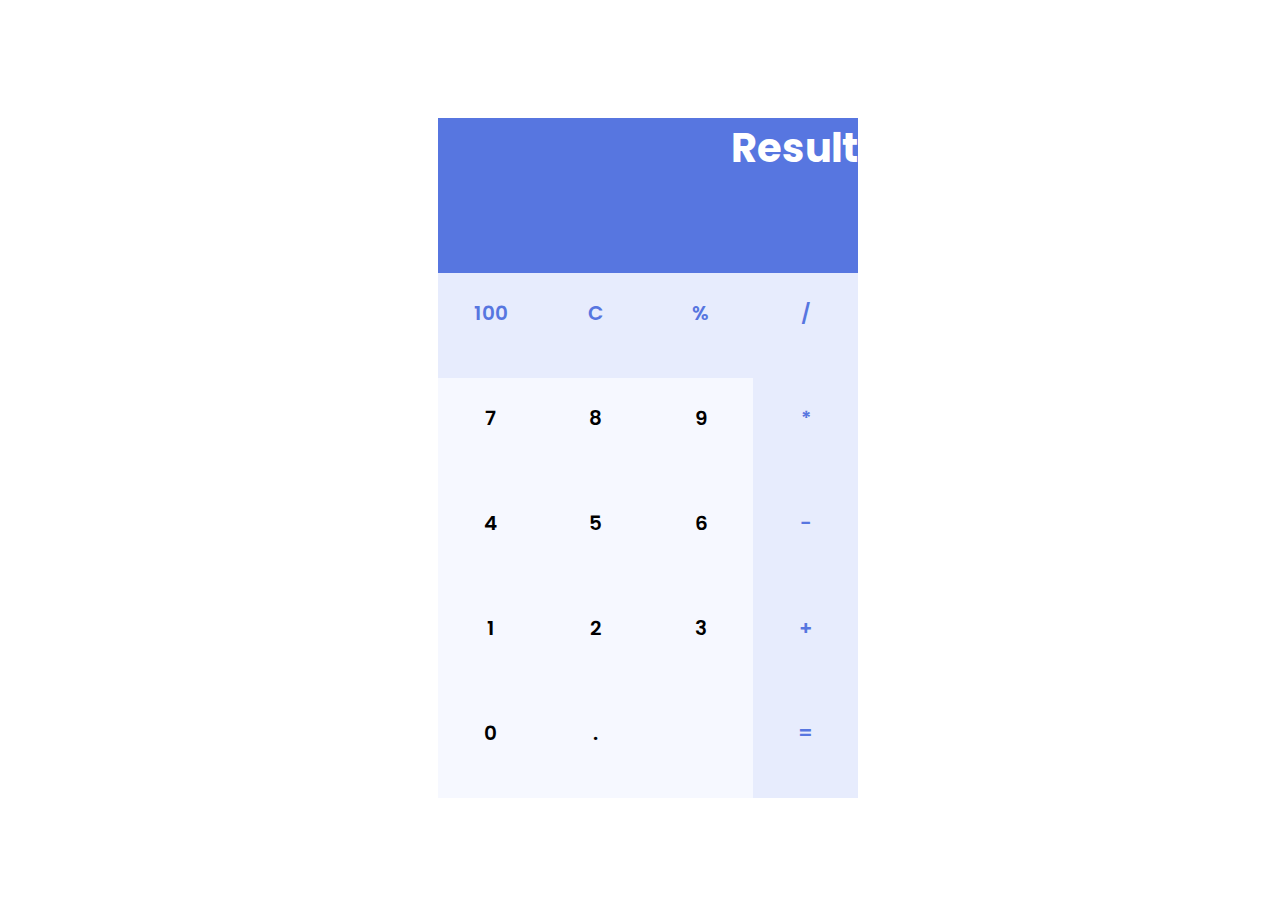
<file: Javascripts Projects/01 Calculator/index.html>
<!DOCTYPE html>
<html lang="en">
  <head>
    <meta charset="UTF-8" />
    <meta http-equiv="X-UA-Compatible" content="IE=edge" />
    <meta name="viewport" content="width=device-width, initial-scale=1.0" />
    <title>Calculator</title>
    <link rel="stylesheet" href="./style.css" />
  </head>
  <body>
    <div id="container">
      <div id="result">Result</div>
      <div id="button1" class="button1">
        <li class="btn operator">100</li>
        <li class="btn operator">C</li>
        <li class="btn operator">%</li>
        <li class="btn operator">/</li>
      </div>
      <div id="button2" class="button2">
        <li class="btn">7</li>
        <li class="btn">8</li>
        <li class="btn">9</li>
        <li class="btn operator">*</li>
      </div>
      <div id="button3" class="button2">
        <li class="btn">4</li>
        <li class="btn">5</li>
        <li class="btn">6</li>
        <li class="btn operator">-</li>
      </div>
      <div id="button4" class="button3">
        <li class="btn">1</li>
        <li class="btn">2</li>
        <li class="btn">3</li>
        <li class="btn operator">+</li>
      </div>
      <div id="button5" class="button4">
        <li class="btn">0</li>
        <li class="btn">.</li>
        <li class="btn"></li>
        <li class="btn operator">=</li>
      </div>
    </div>

    <script src="./script.js"></script>
  </body>
</html>
</file>
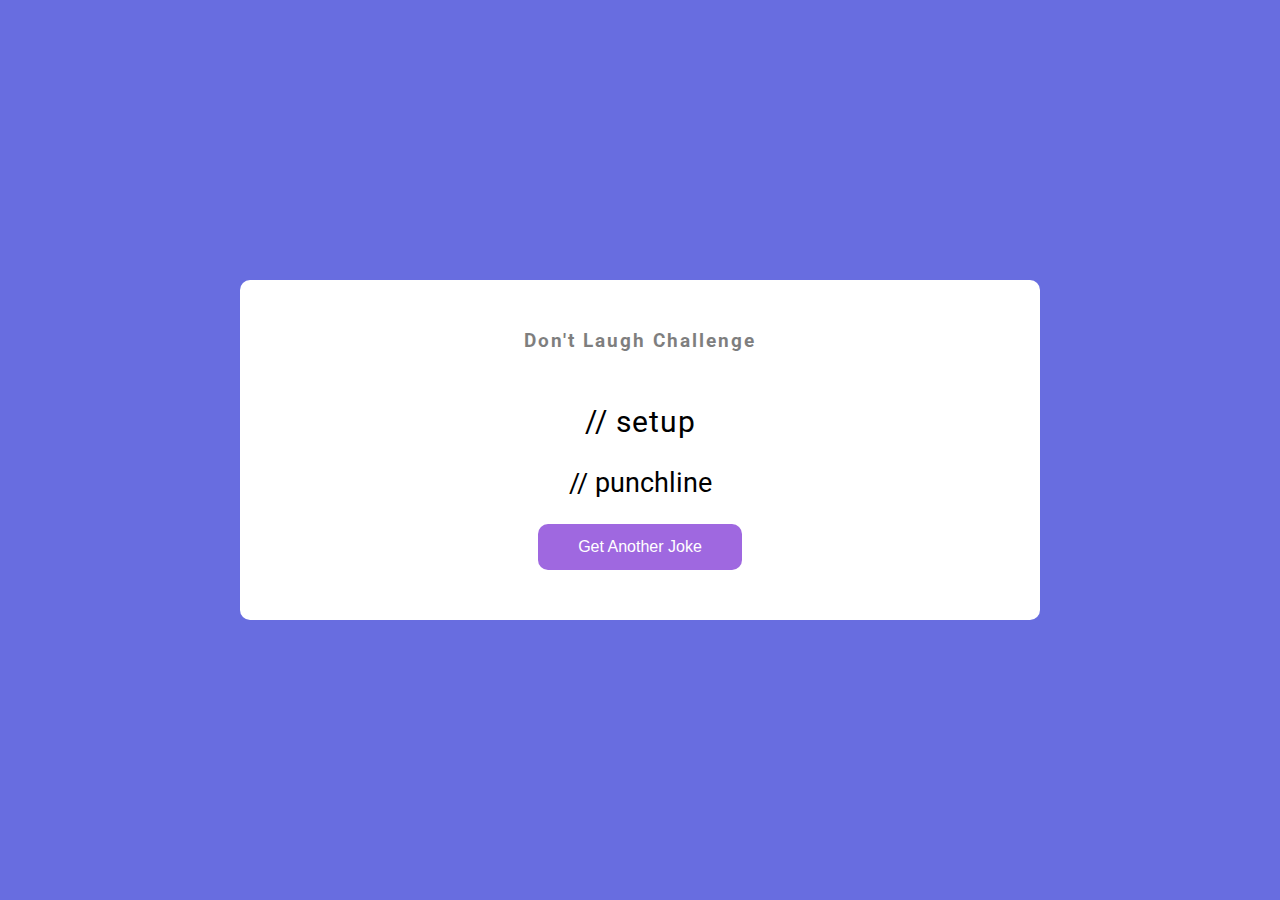
<file: Javascripts Projects/02 JokesGenerator - API/index.html>
<!DOCTYPE html>
<html lang="en">
  <head>
    <meta charset="UTF-8" />
    <meta name="viewport" content="width=device-width, initial-scale=1.0" />
    <link rel="stylesheet" href="style.css" />
    <title>Dad Jokes</title>
  </head>
  <body>
    <div class="container">
      <h3>Don't Laugh Challenge</h3>
      <div id="joke" class="joke">// setup</div>
      <div id="joke2">// punchline</div>
      <button id="jokeBtn" class="btn">Get Another Joke</button>
    </div>
    <script src="./script.js"></script>
  </body>
</html>
</file>
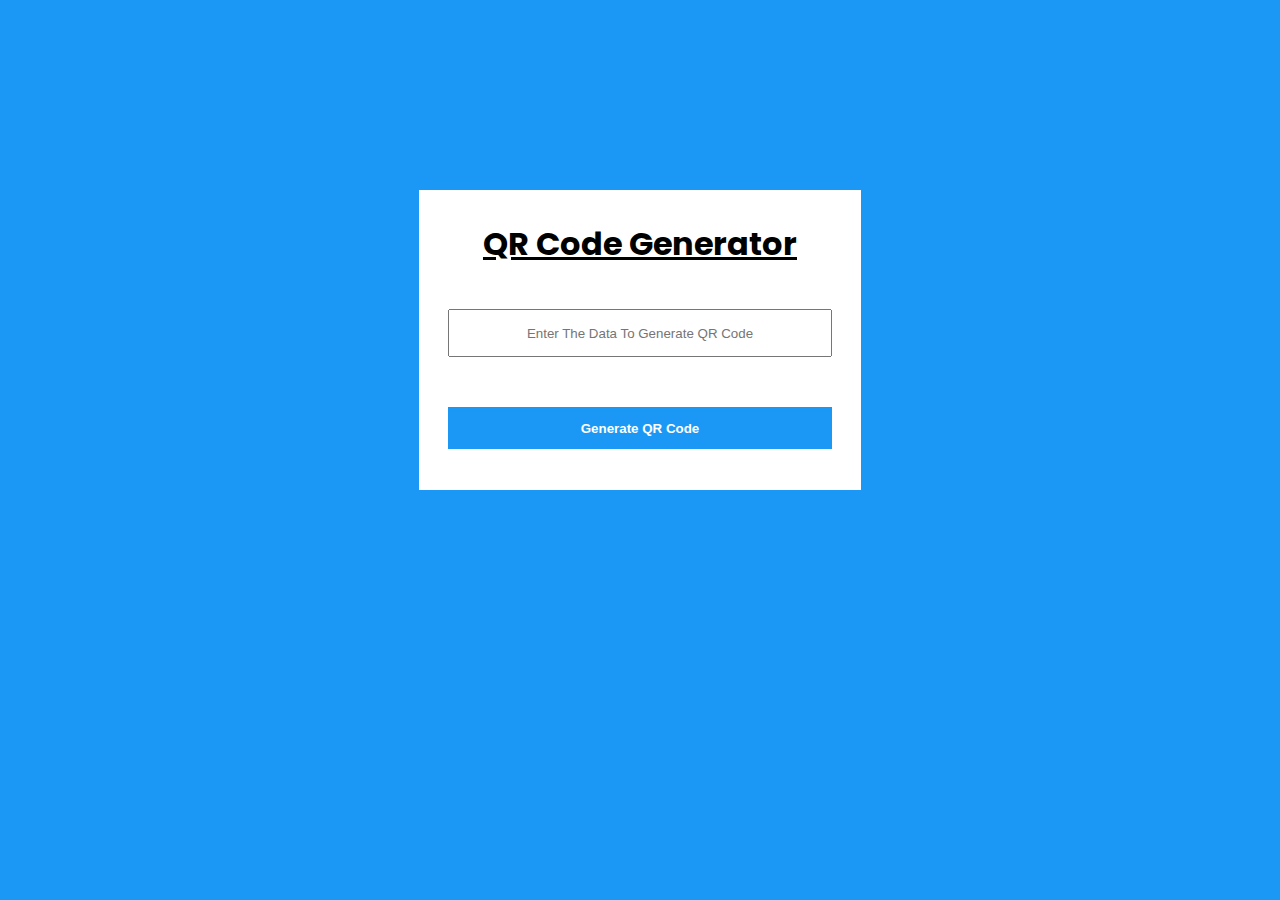
<file: Javascripts Projects/03 QRCodeGenerator - API/index.html>
<!DOCTYPE html>
<html lang="en">
  <head>
    <meta charset="UTF-8" />
    <meta http-equiv="X-UA-Compatible" content="IE=edge" />
    <meta name="viewport" content="width=device-width, initial-scale=1.0" />
    <title>QR Code | Generator</title>
    <link rel="stylesheet" href="style.css" />
  </head>
  <body>
    <div class="main" id="main">
      <h1 class="title"><u> QR Code Generator </u></h1>

      <input
        type="text"
        class="data"
        placeholder="Enter The Data To Generate QR Code"
        id="input"
      />

      <button class="submit" id="submit">Generate QR Code</button>

      <img src="./qrcode.png" alt="QR Code" id="img" />
    </div>
  </body>
  <script src="./App.js"></script>
</html>
</file>
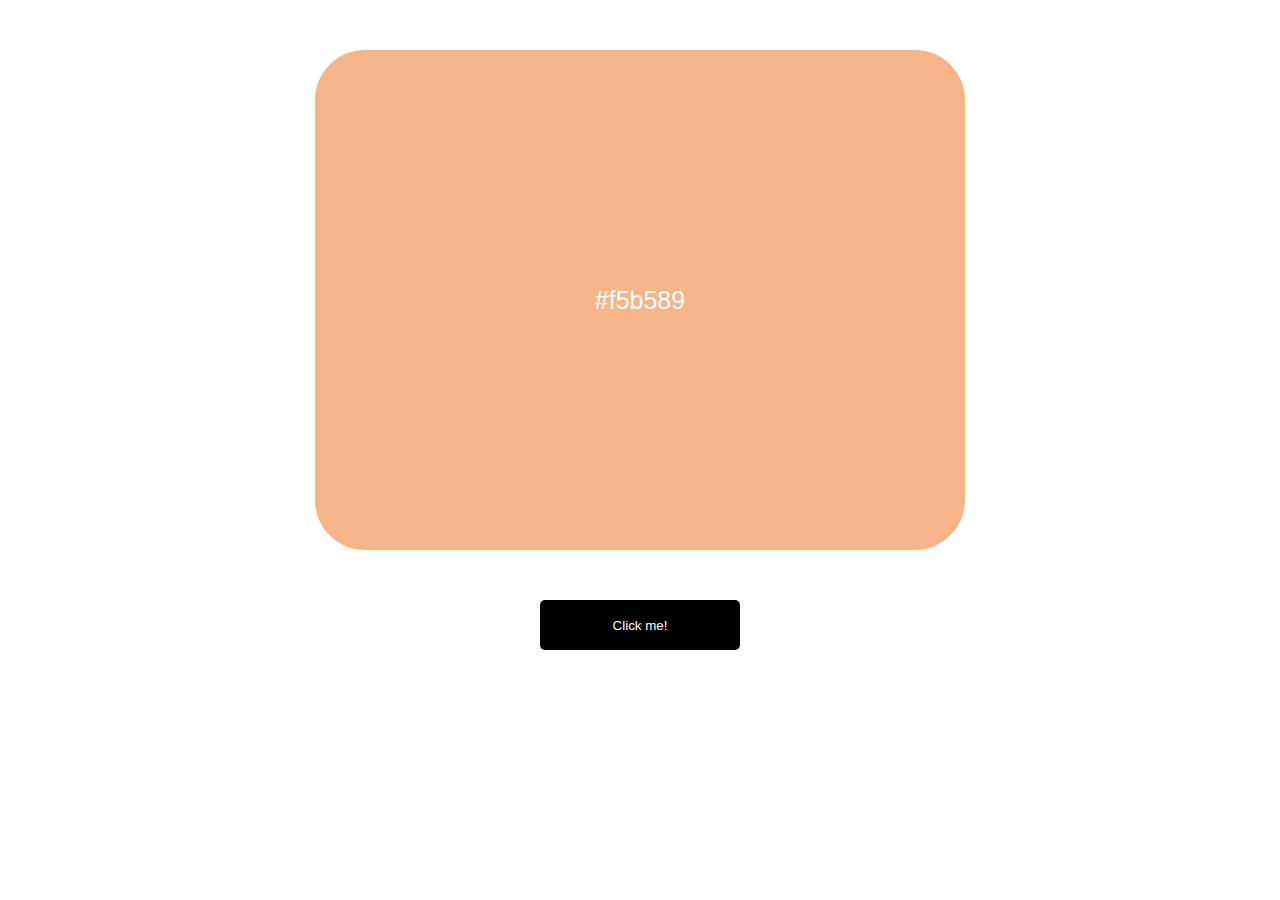
<file: Javascripts Projects/04 ColorChanger/index.html>
<!DOCTYPE html>
<html lang="en">
<head>
    <meta charset="UTF-8">
    <meta name="viewport" content="width=device-width, initial-scale=1.0">
    <meta http-equiv="X-UA-Compatible" content="ie=edge">
    <link rel="stylesheet" href="style.css">
    <title>JavaScript Color Changing App</title>
</head>
<body>
    <div id="canvas">
        Background color will change when Button is clicked.
    </div>
    
    <button id="button">Click me!</button>
    
    

    <script src="app.js"></script>
</body>
</html>
</file>
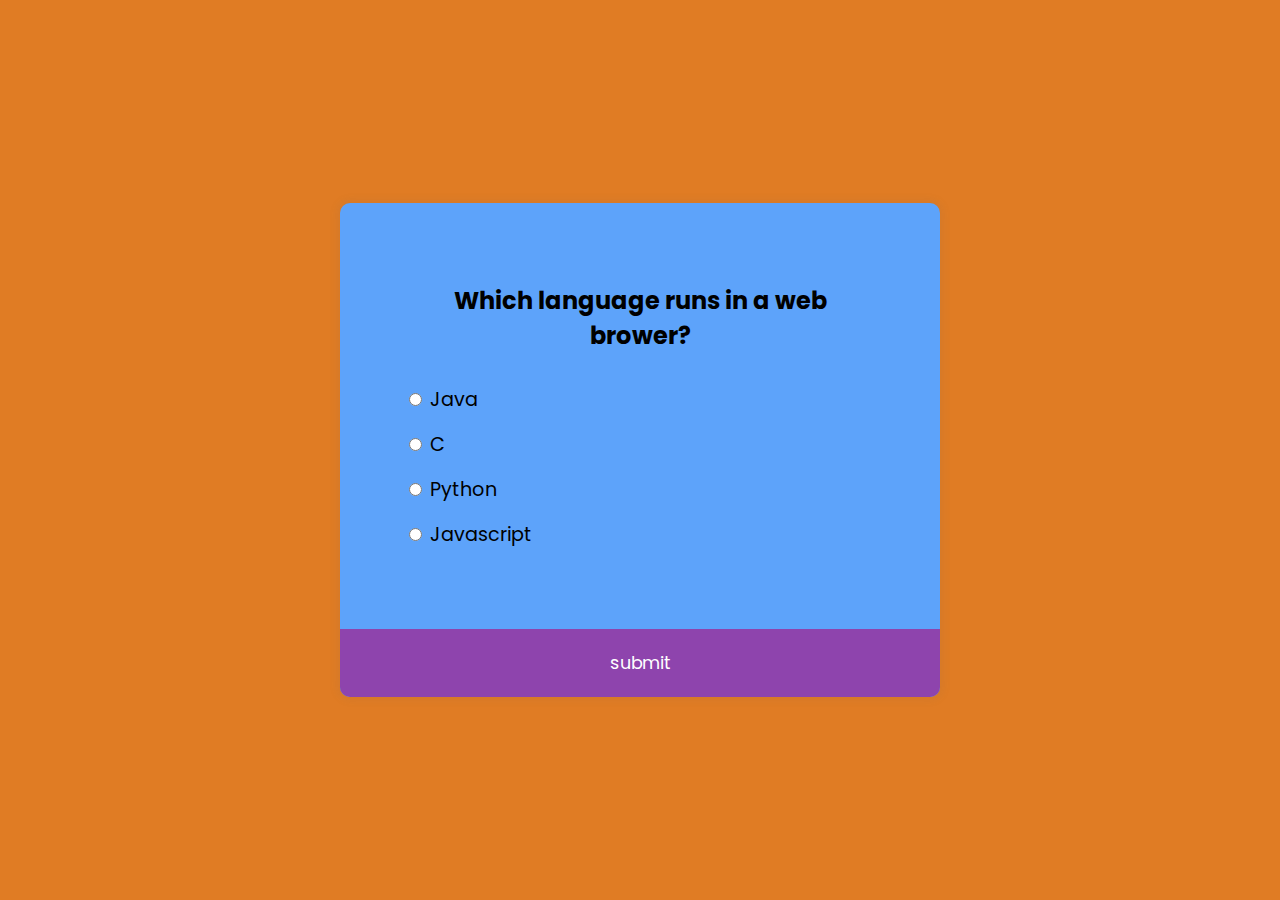
<file: Javascripts Projects/05 JsQuizApp/index.html>
<!DOCTYPE html>
<html lang="en">
  <head>
    <meta charset="UTF-8" />
    <meta http-equiv="X-UA-Compatible" content="IE=edge" />
    <meta name="viewport" content="width=device-width, initial-scale=1.0" />
    <title>Quiz App</title>
    <link rel="stylesheet" href="./style.css" />
  </head>
  <body>
    <div class="quiz-container" id="quiz">
      <div class="quiz-header">
        <h2 id="question">Question is loading...</h2>

        <ul>
          <li>
            <input type="radio" name="answer" id="a" class="answer" />
            <label for="a" id="a_text">Answer...</label>
          </li>
          <li>
            <input type="radio" name="answer" id="b" class="answer" />
            <label for="b" id="b_text">Answer...</label>
          </li>
          <li>
            <input type="radio" name="answer" id="c" class="answer" />
            <label for="c" id="c_text">Answer...</label>
          </li>
          <li>
            <input type="radio" name="answer" id="d" class="answer" />
            <label for="d" id="d_text">Answer...</label>
          </li>
        </ul>
      </div>
      <button id="submit">submit</button>
    </div>
    <script src="./script.js"></script>
  </body>
</html>
</file>
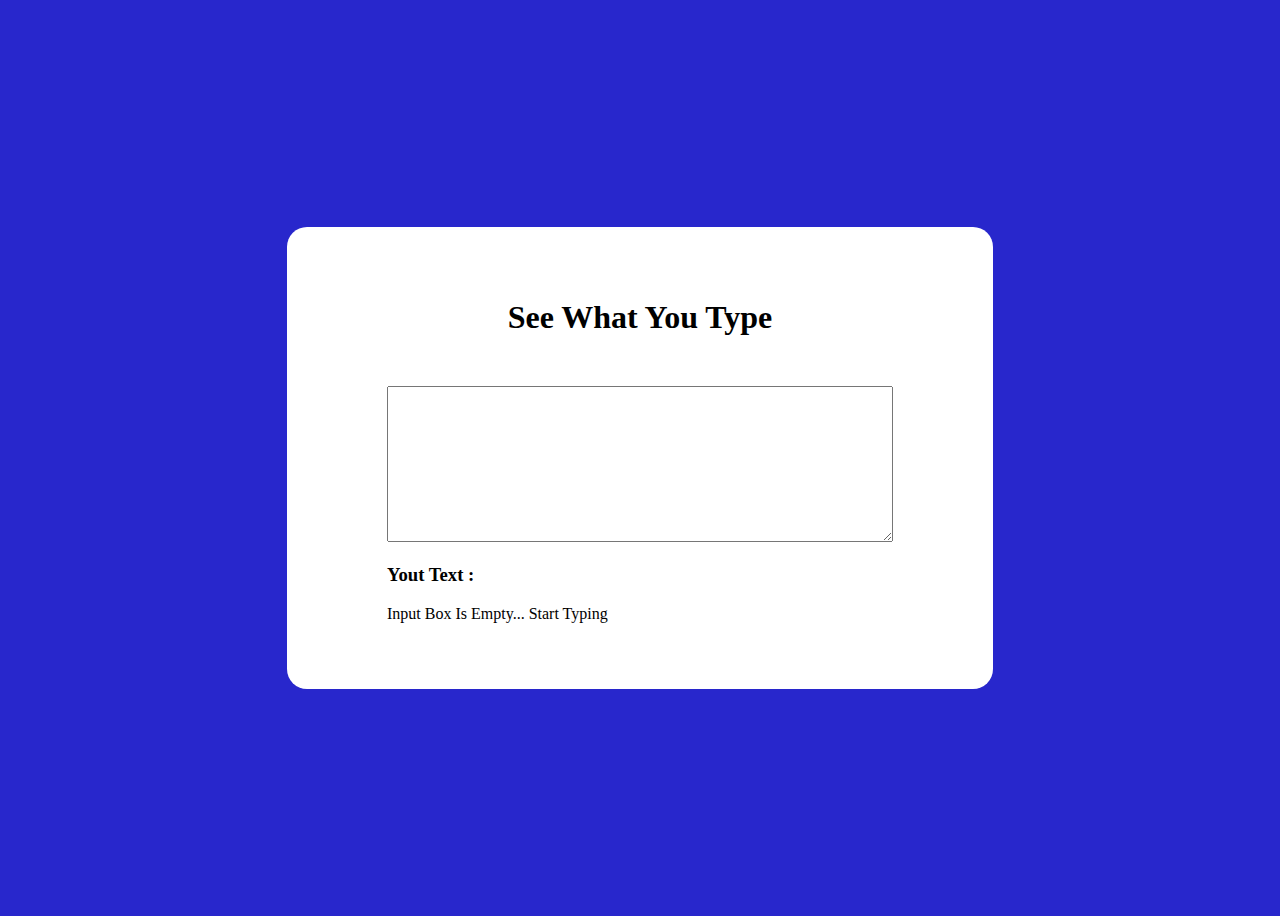
<file: Javascripts Projects/06 SeeWhatYouType/index.html>
<!DOCTYPE html>
<html lang="en">
  <head>
    <meta charset="UTF-8" />
    <meta http-equiv="X-UA-Compatible" content="IE=edge" />
    <meta name="viewport" content="width=device-width, initial-scale=1.0" />
    <title>See What You Type</title>
    <link rel="stylesheet" href="style.css" />
  </head>
  <body>
    <div class="container">
      <h1>See What You Type</h1>
      <textarea id="input" cols="30" rows="10" oninput="update()"></textarea>
      <h3>Your Text :</h3>
      <p id="output">Input Box Is Empty... Start Typing</p>
    </div>
  </body>
  <script>
    const input = document.getElementById("input");
    const h3 = document.querySelector("h3");
    const output = document.getElementById("output");

    function update() {
      if (input.value.length > -1) {
        h3.innerHTML = "Yout Text : " + input.value;
      }
      if (input.value.length > 0) {
        output.innerHTML = "";
      }
      if (input.value.length == 0) {
        output.innerText = "Input Box Is Empty... Start Typing";
      }

      return;
    }
    update();
  </script>
</html>
</file>
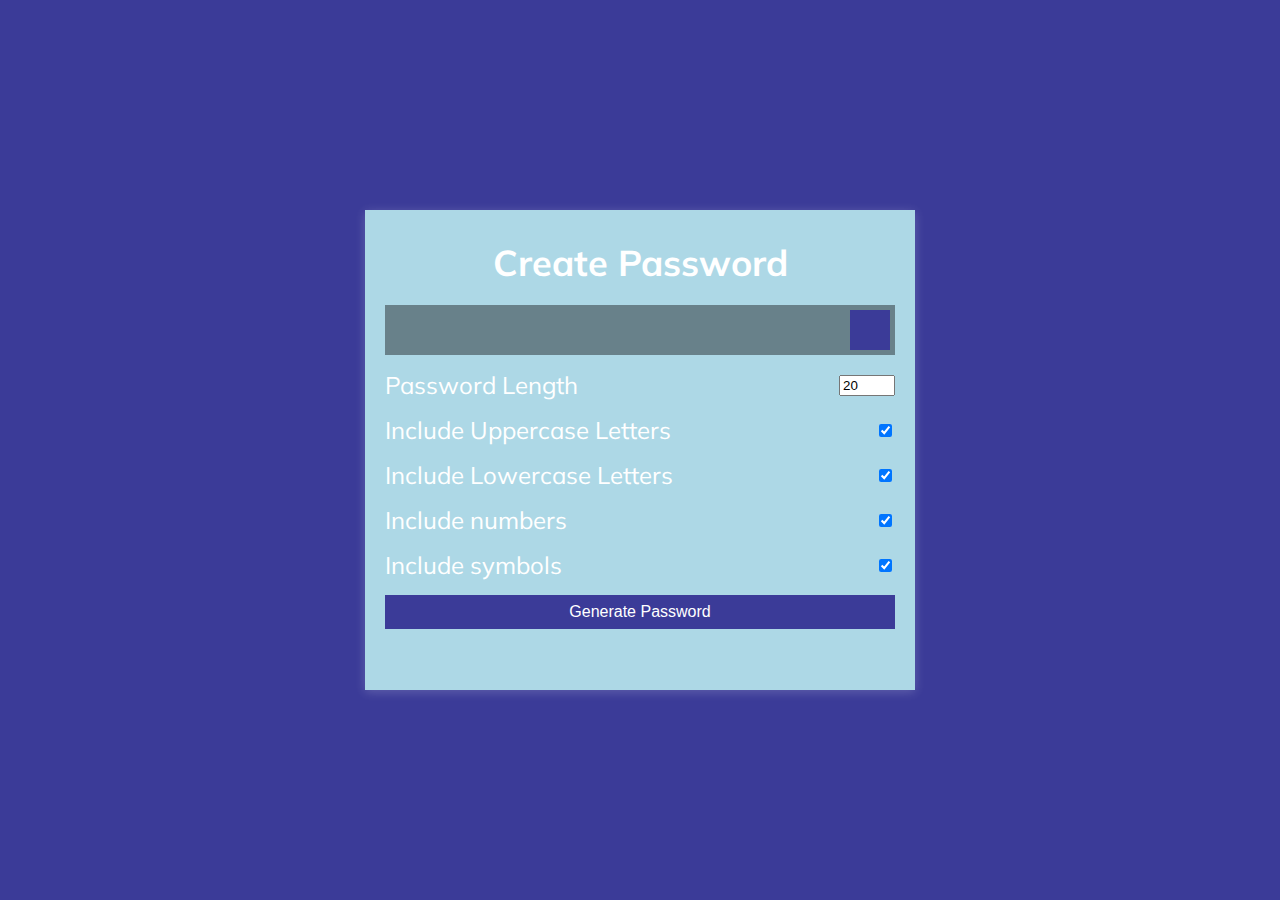
<file: Javascripts Projects/08 PasswordGenerator/index.html>
<!DOCTYPE html>
<html lang="en">
  <head>
    <meta charset="UTF-8" />
    <meta http-equiv="X-UA-Compatible" content="IE=edge" />
    <meta name="viewport" content="width=device-width, initial-scale=1.0" />
    <title>Password Generator</title>
    <link
      rel="stylesheet"
      href="https://cdnjs.cloudflare.com/ajax/libs/font-awesome/5.14.0/css/all.min.css"
      integrity="sha512-1PKOgIY59xJ8Co8+NE6FZ+LOAZKjy+KY8iq0G4B3CyeY6wYHN3yt9PW0XpSriVlkMXe40PTKnXrLnZ9+fkDaog=="
      crossorigin="anonymous"
    />
    <link rel="stylesheet" href="./style.css" />
  </head>
  <body>
    <div class="container">
      <h2>Create Password</h2>
      <div class="result-container">
        <span id="result"></span>
        <button class="btn" id="clipboard">
          <i class="far fa-clipboard"></i>
        </button>
      </div>
      <div class="">
        <div class="setting">
          <label>Password Length</label>
          <input type="number" id="length" min="4" max="20" value="20" />
        </div>
        <div class="setting">
          <label>Include Uppercase Letters</label>
          <input type="checkbox" id="uppercase" checked />
        </div>
        <div class="setting">
          <label>Include Lowercase Letters</label>
          <input type="checkbox" id="lowercase" checked />
        </div>
        <div class="setting">
          <label>Include numbers</label>
          <input type="checkbox" id="number" checked />
        </div>
        <div class="setting">
          <label>Include symbols</label>
          <input type="checkbox" id="symbols" checked />
        </div>
        <button class="btn btn-large" id="generate">Generate Password</button>
      </div>
    </div>
    <script src="./script.js"></script>
  </body>
</html>
</file>
<file: Javascripts Projects/01 Calculator/style.css>
@import url('https://fonts.googleapis.com/css2?family=Poppins&display=swap');

body{
    height: 100vh;
    width: 100%;
    display: flex;
    justify-content: center;
    align-items: center;
}
#container{
    background-color: #5776e0;
    width: max-content;
    font-family: 'Poppins', sans-serif;


}
#result{
    height: 155px;
    font-size: 40px;
    text-align: right;
    font-weight: bold;
    color: #fff;

    
    
}
.btn{

    text-align: center;
    list-style-type: none;
    background-color: #fff;
    font-size: 20px;
    height: 55px;
    width: 55px;
    padding: 25px;
    background-color: #f6f8ff;
    font-weight: 600;
    
}
.btn:hover{
    background-color: #fad4cf;
}
.operator{
    background-color: #e7ecfd;
    color:#5776e0 ;
}
.button1{
display: flex;
}
.button2{
display: flex;
}

.button3{
display: flex;
}

.button4{
display: flex;
 }

.button5{
display: flex;
}
</file>
<file: Javascripts Projects/02 JokesGenerator - API/style.css>
@import url('https://fonts.googleapis.com/css2?family=Roboto:wght@400;700&display=swap');

* {
  box-sizing: border-box;
}

body {
  background-color: #686de0;
  font-family: 'Roboto', sans-serif;
  display: flex;
  flex-direction: column;
  align-items: center;
  justify-content: center;
  height: 100vh;
  overflow: hidden;
  margin: 0;
  padding: 20px;
}

.container {
  background-color: #fff;
  border-radius: 10px;
  padding: 50px 20px;
  text-align: center;
  max-width: 100%;
  width: 800px;
  max-width: 800px;
  
}

h3 {
  margin: 0;
  opacity: 0.5;
  letter-spacing: 2px;
}

.joke {
  font-size: 30px;
  letter-spacing: 1px;
  line-height: 40px;
  margin: 50px auto;
  max-width: 600px;
}

.btn {
  background-color: #9f68e0;
  color: #fff;
  border: 0;
  border-radius: 10px;
  padding: 14px 40px;
  font-size: 16px;
  cursor: pointer;
}

.btn:active {
  transform: scale(0.98);
}
#joke2{
  font-size: 27px;
  margin-top: -25px;
  margin-bottom: 25px;
}
</file>
<file: Javascripts Projects/03 QRCodeGenerator - API/style.css>
@import url('https://fonts.googleapis.com/css2?family=Poppins:wght@200&display=swap');

body{
    background-color: #1B98F5;
    font-family: 'Poppins', sans-serif;
    text-align: center;
}

.main{
    background-color: #fff;
    width: 35%;
    height: 300px; /* 500px */
    margin: auto;
    margin-top: 15%;
}
.title{
    text-align: center;
    padding-top: 30px;
}

.data{
    width: 85%;
    margin-top: 20px;
    height: 14%;
    text-align: center;
}

.submit{
    width: 87%;
    margin-top: 50px;
    height: 14%;
    text-align: center;
    border: none;
    background-color: #1b98f5;
    color: #fff;
    font-weight: bold;

}
#img{
    margin-top: 40px;
    margin-left: 35%;
    display: none;
}
</file>
<file: Javascripts Projects/04 ColorChanger/style.css>
#canvas{
    background-color: red;
    color: white;
    font-family: 'Trebuchet MS', 'Lucida Sans Unicode', 'Lucida Grande', 'Lucida Sans', Arial, sans-serif;
    font-size: 25px;
    width: 650px;
    height: 500px;
    margin: 50px auto 50px;
    text-align: center;
    display: flex;
    justify-content: center;
    align-items: center;
    border-radius: 50px;
}

#button{
    text-align: center;
    width: 200px;
    height: 50px;
    margin: 50px auto 50px;
    color: white;
    font-family: 'Trebuchet MS', 'Lucida Sans Unicode', 'Lucida Grande', 'Lucida Sans', Arial, sans-serif;
    background: black;
    border-radius: 5px;
    border-style: none;
    display: block;
}
</file>
<file: Javascripts Projects/05 JsQuizApp/style.css>
@import url("https://fonts.googleapis.com/css2?family=Poppins:wght@200;400&display=swap");

* {
  box-sizing: border-box;
}

body {
  background-color: #e07c24;
 
  font-family: "Poppins", sans-serif;
  display: flex;
  align-items: center;
  justify-content: center;
  height: 100vh;
  overflow: hidden;
  margin: 0;
}

.quiz-container {
  background-color:#5DA3FA;
  border-radius: 10px;
  box-shadow: 0 0 10px 2px rgba(100, 100, 100, 0.1);
  width: 600px;
  overflow: hidden;
}

.quiz-header {
  padding: 4rem;
}

h2 {
  padding: 1rem;
  text-align: center;
  margin: 0;
}

ul {
  list-style-type: none;
  padding: 0;
}

ul li {
  font-size: 1.2rem;
  margin: 1rem 0;
}

ul li label {
  cursor: pointer;
}

button {
  background-color: #8e44ad;
  color: #fff;
  border: none;
  display: block;
  width: 100%;
  cursor: pointer;
  font-size: 1.1rem;
  font-family: inherit;
  padding: 1.3rem;
}

button:hover {
  background-color: #732d91;
}

button:focus {
  outline: none;
  background-color: #5e3370;
}
</file>
<file: Javascripts Projects/06 SeeWhatYouType/style.css>
body {
  background-color: #2827cc;
  display: flex;
  justify-content: center;
  height: 100vh;
  align-items: center;
}

.container {
  background-color: #fff;
  padding: 50px 100px 50px 100px;
  border-radius: 20px;
}

h1 {
  margin-bottom: 50px;
  text-align: center;
}

textarea {
  width: 500px;
}
</file>
<file: Javascripts Projects/08 PasswordGenerator/style.css>
@import url("https://fonts.googleapis.com/css?family=Muli&display=swap");

*{
  box-sizing: border-box;
}

body{
  background-color: #3b3b98;
  color: #fff;
  font-family: "Muli", sans-serif;
  display: flex;
  flex-direction: column;
  align-items: center;
  justify-content: center;
  height: 100vh;
  overflow: hidden;
  padding: 10px;
  margin: 0;
}

h2 {
  margin: 10px 0 20px;
  text-align: center;
}


.container{
  box-shadow: 0px 2px 10px rgba(255, 255, 255, 0.2);
  background-color: #add8e6;
  font-size: 24px;
  padding: 20px;
  width: 550px;
  height: 480px;
  max-width: 100%;
}

.result-container {
  background-color: rgba(0, 0, 0, 0.4);
  display: flex;
  justify-content: flex-start;
  align-items: center;
  position: relative;
  font-size: 18px;
  letter-spacing: 1px;
  padding: 12px 10px;
  height: 50px;
  width: 100%;
}


.result-container #result {
  word-wrap: break-word;
  max-width: calc(100% - 40px);
  overflow-y: scroll;
  height: 100%;
}

#result::-webkit-scrollbar {
  width: 1rem;
}

.result-container .btn {
  position: absolute;
  top: 5px;
  right: 5px;
  width: 40px;
  height: 40px;
  font-size: 20px;
}


.btn {
  border: none;
  background-color: #3b3b98;
  color: #fff;
  font-size: 16px;
  padding: 8px 12px;
  cursor: pointer;
}

.btn-large {
  display: block;
  width: 100%;
}

.setting {
  display: flex;
  justify-content: space-between;
  align-items: center;
  margin: 15px 0;
}
</file>
